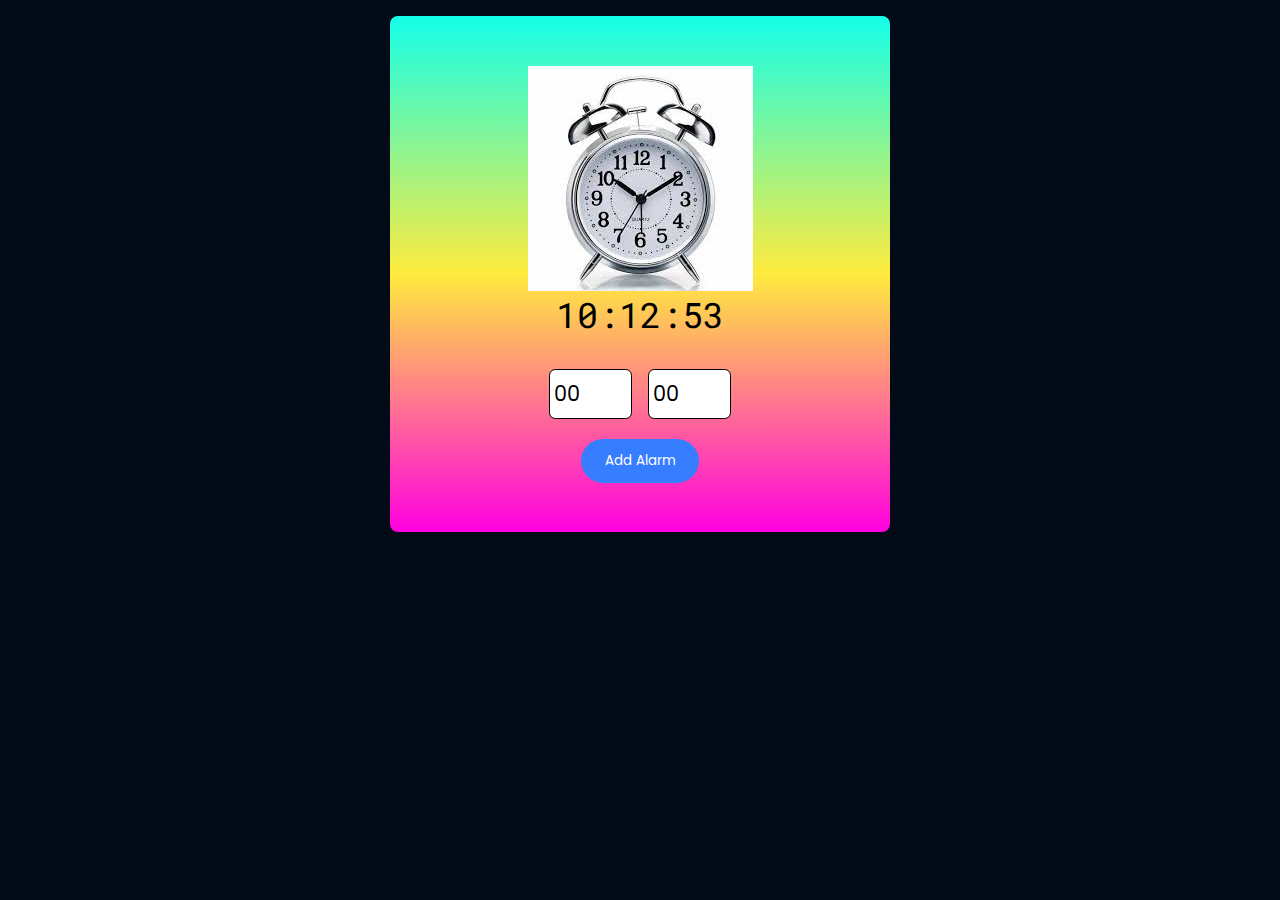
<file: index.html>
<!DOCTYPE html>
<html lang="en">
  <head>
    <meta name="viewport" content="width=device-width, initial-scale=1.0" />
    <title>Alarm App</title>
    <!-- Font Awesome Icons field -->
    <link
      rel="stylesheet"
      href="https://cdnjs.cloudflare.com/ajax/libs/font-awesome/6.2.1/css/all.min.css"
    />
    <!-- Google Font -->
    <link
      href="https://fonts.googleapis.com/css2?family=Poppins&family=Roboto+Mono:wght@500&display=swap"
      rel="stylesheet"
    />
    <!-- Stylesheet -->
    <link rel="stylesheet" href="alarm.css" />
  </head>
  <body>
    <div class="wrapper">
      <img src ="./Image/clock.jpg">
      <div class="timer-display">00:00:00</div>    
      <div class="container">
        <div class="inputs">
          
           <input
            type="number"
            id="hourInput"
            placeholder="00"
            min="0"
            max="23"
          />
          <input
            type="number"
            id="minuteInput"
            placeholder="00"
            min="0"
            max="59"
          />
         
        </div>
        <button id="set">Add Alarm</button>
        <div class="activeAlarms"></div>
      </div>
    </div>
    <!-- Script -->
    <script src="script.js"></script>
  </body>
</html>
</file>
<file: alarm.css>
* {
    padding: 0;
    margin: 0;
    box-sizing: border-box;
    font-family: "Poppins", sans-serif;
  }
  body {
    background-color: #030b19;
  }
  
body, .wrapper, .content, .img{
  display: flex;
  align-items: center;
  justify-content: center;
  flex-direction: column;
}
  .hide {
    display: none;
  }
  .wrapper {
    background:linear-gradient(#14ffe9, #ffeb3e, #ff00e0);
    width: 90%;
    max-width: 31.25em;
    padding: 3.12em 5em;
    position: absolute;
    transform: translateX(-50%);
    left: 50%;
    top: 1em;
    border-radius: 0.5em;
  }                                      
  .timer-display {
    font-size: 2.18em;
    text-align: center;
    font-family: "Roboto Mono", monospace;
  }
  .inputs {
    display: flex;
    align-items: center;
    justify-content: center;
    gap: 1em;
    margin-top: 2em;
  }
  .inputs input {
    width: 4.0em;
    font-size: 1.3em;
    border: 1px solid #000000;
    border-radius: 0.3em;
    padding: 0.4em 0.2em;
  }
  #set {
    background-color: #377dff;
    border: none;
    padding: 0.9em 1.8em;
    display: block;
    margin: 1.5em auto 0 auto;
    border-radius: 2em;
    color: #ffffff;
  }
  .alarm {
    display: grid;
    grid-template-columns: 8fr 2fr 2fr;
    gap: 1em;
    margin-top: 1.5em;
    align-items: center;
    border-bottom:1px linear-gradient(135deg, #14ffe9, #ffebff);
    padding-bottom: 0.6em;
  }
  .alarm input[type="checkbox"] {
    appearance: none;
    height: 2em;
    width: 3.75em;
    background-color: #e2e2ec;
    border-radius: 1.25em;
    position: relative;
    cursor: pointer;
    outline: none;
  }
  .alarm input[type="checkbox"]:before {
    position: absolute;
    content: "";
    background-color: #757683;
    height: 1.43em;
    width: 1.43em;
    border-radius: 50%;
    top: 0.25em;
    left: 0.25em;
  }
  .alarm input[type="checkbox"]:checked {
    background-color: #d2e2ff;
  }
  .alarm input[type="checkbox"]:checked:before {
    background-color: #377dff;
    left: 2em;
  }
  .deleteButton {
    background-color: transparent;
    font-size: 1.5em;
    color: #c7cdd8;
    border: none;
    cursor: pointer;
  }
</file>
